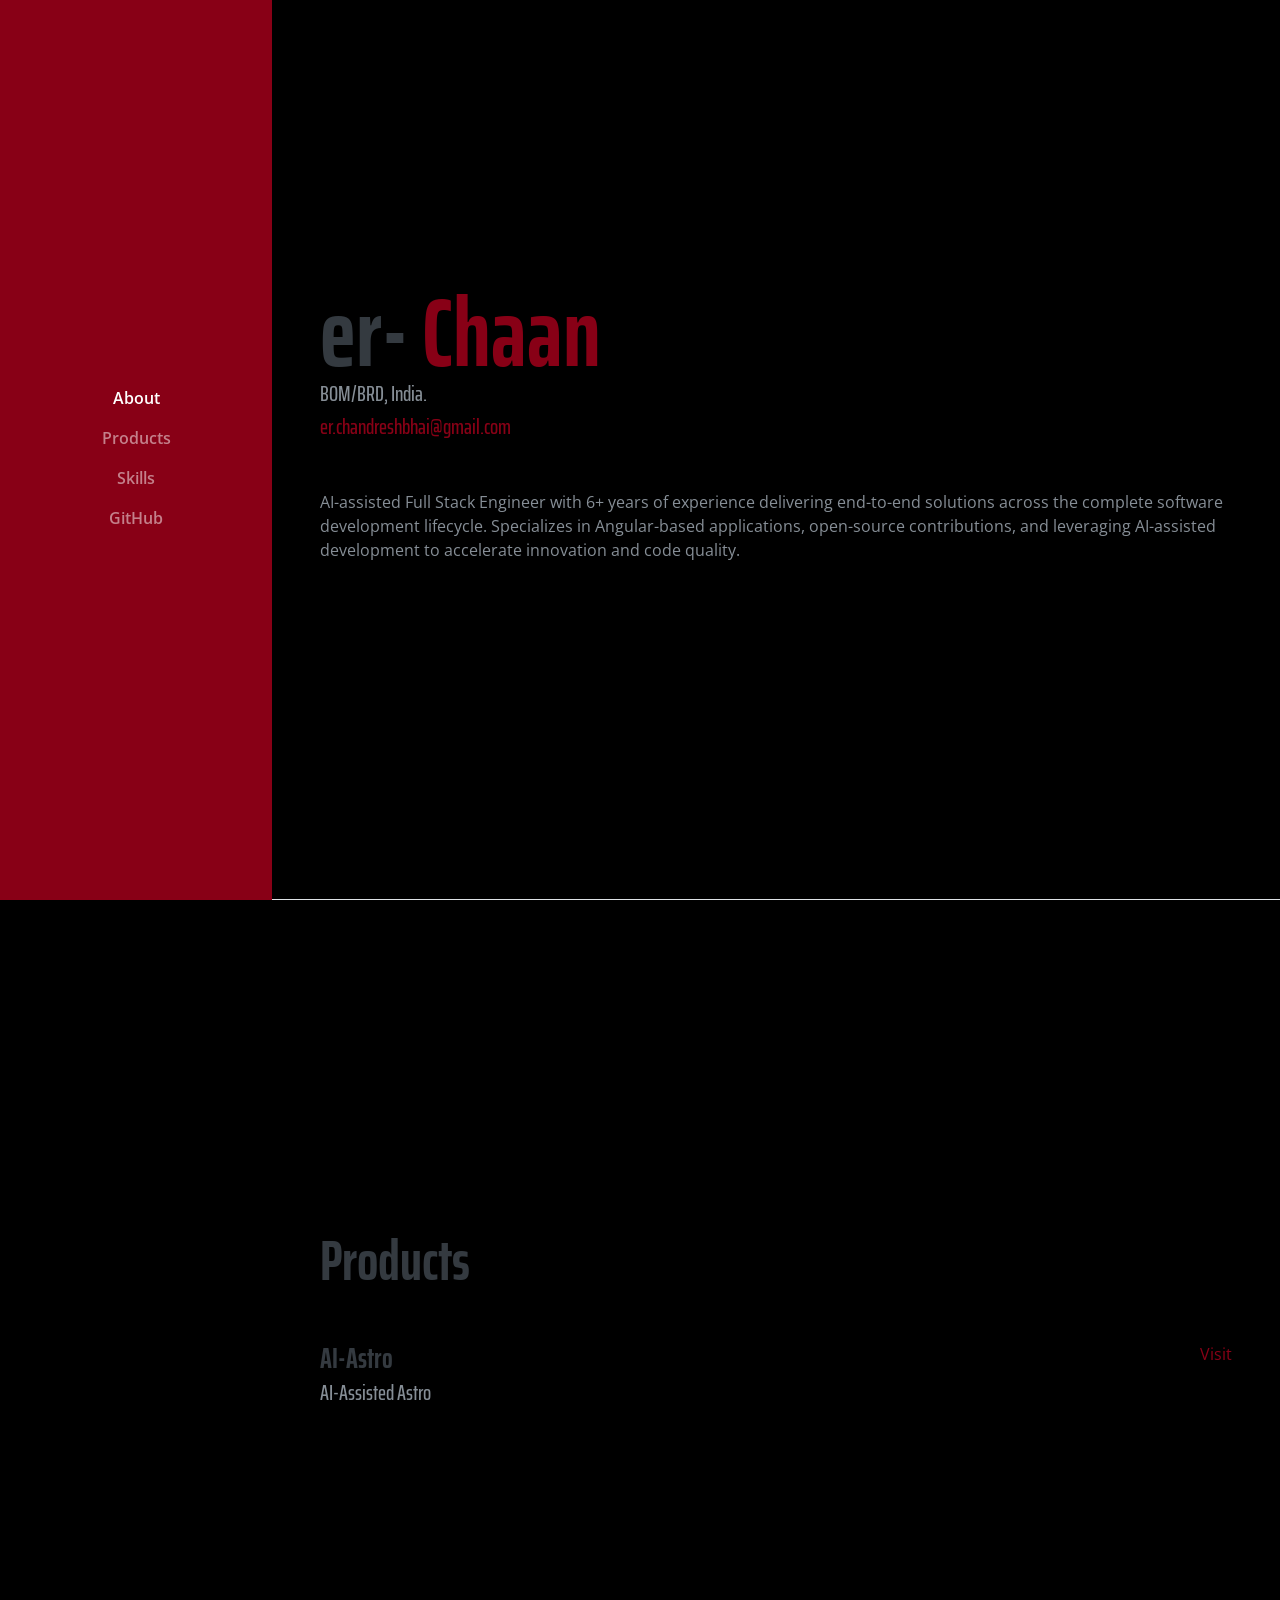
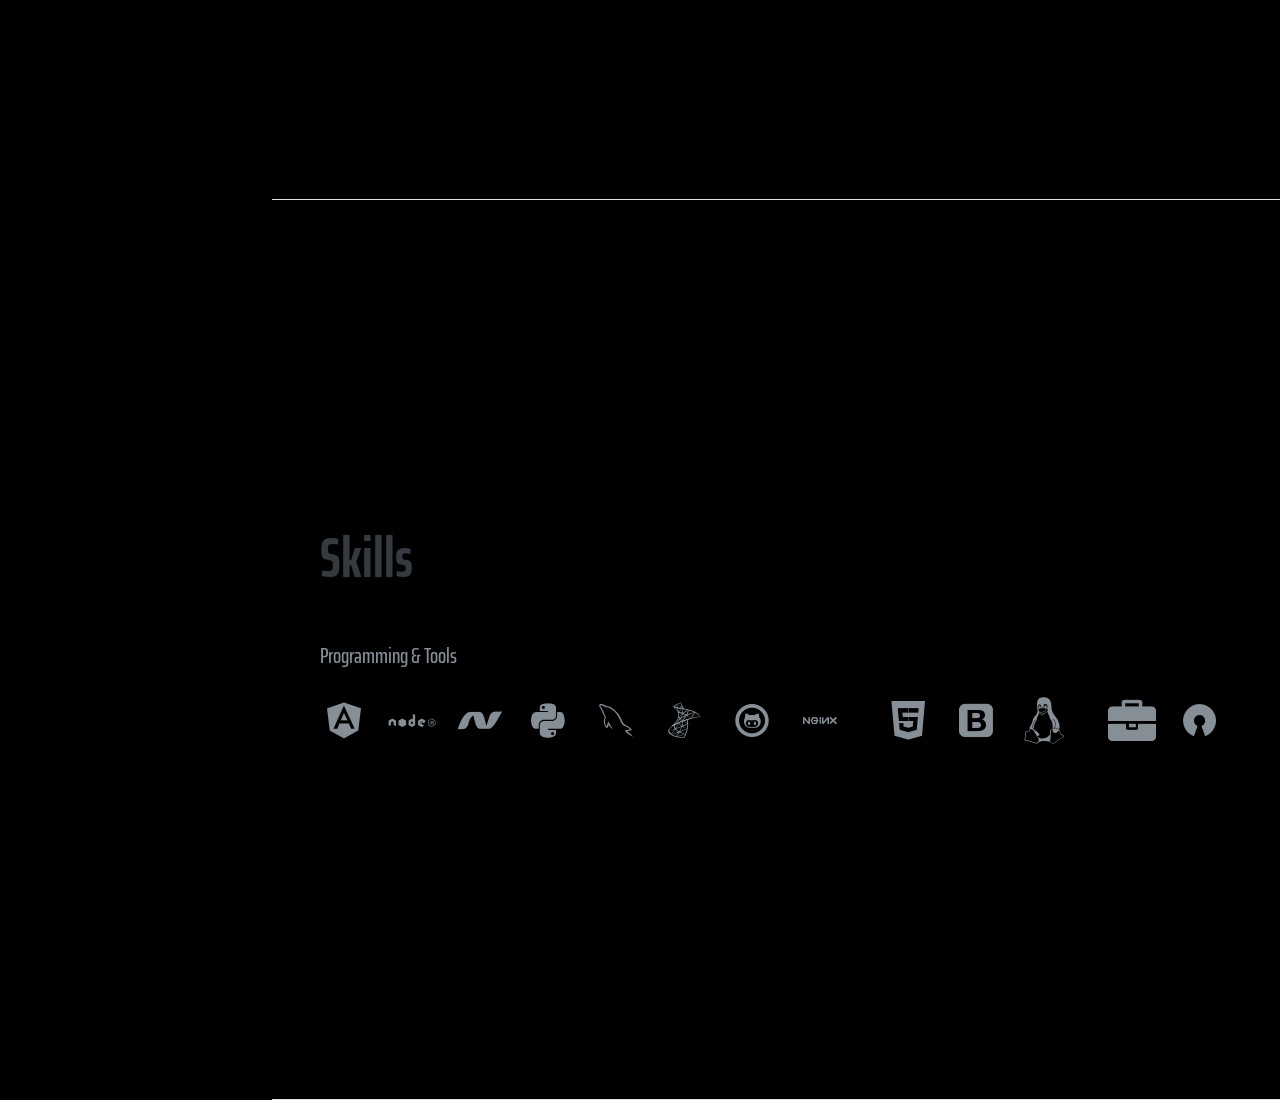
<file: index.html>
<!DOCTYPE html>
<html lang="en">

<head>
  <!-- Google tag (gtag.js) -->
  <script async src="https://www.googletagmanager.com/gtag/js?id=G-9J10998HFT"></script>
  <script>
    window.dataLayer = window.dataLayer || [];
    function gtag() { dataLayer.push(arguments); }
    gtag('js', new Date());
    gtag('config', 'G-9J10998HFT');
  </script>
  <meta charset="utf-8">
  <meta name="viewport" content="width=device-width, initial-scale=1, maximum-scale=1">
  <meta name="description" content="er-Chaan">
  <meta name="author" content="er-Chaan">
  <title>er-Chaan</title>
  <link href="vendor/bootstrap/css/bootstrap.min.css" rel="stylesheet">
  <link href="https://fonts.googleapis.com/css?family=Saira+Extra+Condensed:100,200,300,400,500,600,700,800,900"
    rel="stylesheet">
  <link href="https://fonts.googleapis.com/css?family=Open+Sans:300,300i,400,400i,600,600i,700,700i,800,800i"
    rel="stylesheet">
  <link href="vendor/font-awesome/css/font-awesome.min.css" rel="stylesheet">
  <link href="vendor/devicons/css/devicons.min.css" rel="stylesheet">
  <link href="vendor/simple-line-icons/css/simple-line-icons.css" rel="stylesheet">
  <link href="css/resume.css" rel="stylesheet">
  <script type="application/ld+json">
        {
          "@context": "http://schema.org",
          "@type": "Person",
          "name": "er-Chaan",
          "disambiguatingDescription": "er-Chaan, Software Engineer",
          "email": "mailto:er.chandreshbhai@gmail.com",
          "image": "https://er-chaan.github.io/img/er-Chaan.png",
          "jobTitle": "Software Engineer",
          "telephone": "+91-9004313006",
          "url": "https://er-chaan.github.io/",
            "address": [{
            "@type": "PostalAddress",
            "addressLocality": "Vadodara, Gujarat / Navi Mumbai, Maharashtra",
            "addressRegion": "INDIA",
            "postalCode": "390025 / 400708"}]
        }
    </script>
</head>

<body id="page-top">
  <nav class="navbar navbar-expand-lg navbar-dark bg-primary fixed-top" id="sideNav">
    <a class="navbar-brand js-scroll-trigger" href="#page-top">
      <span class="d-block d-lg-none">er-Chaan</span>
    </a>
    <button class="navbar-toggler" type="button" data-toggle="collapse" data-target="#navbarSupportedContent"
      aria-controls="navbarSupportedContent" aria-expanded="false" aria-label="Toggle navigation">
      <span class="navbar-toggler-icon"></span>
    </button>
    <div class="collapse navbar-collapse" id="navbarSupportedContent">
      <ul class="navbar-nav">
        <li class="nav-item">
          <a class="nav-link js-scroll-trigger" href="#about">
            About</a>
        </li>
        <li class="nav-item">
          <a class="nav-link js-scroll-trigger" href="#products">Products</a>
        </li>
        <li class="nav-item">
          <a class="nav-link js-scroll-trigger" href="#skills">Skills</a>
        </li>
        <li class="nav-item">
          <a class="nav-link js-scroll-trigger" href="https://github.com/er-chaan/" target="_blank">GitHub</a>
        </li>
      </ul>
    </div>
  </nav>

  <div class="container-fluid p-0">
    <section class="resume-section p-3 p-lg-5 d-flex d-column" id="about">
      <div class="my-auto">
        <h1 class="mb-0">er-
          <span class="text-primary">Chaan</span>
        </h1>
        <div class="subheading mb-5">BOM/BRD, India.
          <br>
          <a href="mailto:er.chandreshbhai@gmail.com">er.chandreshbhai@gmail.com</a>
        </div>
        <p class="mb-5">
          AI-assisted Full Stack Engineer with 6+ years of experience delivering end-to-end solutions across the
          complete software
          development lifecycle. Specializes in Angular-based applications, open-source contributions, and leveraging
          AI-assisted development to accelerate innovation and code quality.
        </p>
      </div>
    </section>

    <section class="resume-section p-3 p-lg-5 d-flex flex-column" id="products">
      <div class="my-auto">
        <h2 class="mb-5">Products</h2>

        <div class="resume-item d-flex flex-column flex-md-row mb-5">
          <div class="resume-content mr-auto">
            <h3 class="mb-0">AI-Astro</h3>
            <div class="subheading mb-3">AI-Assisted Astro</div>
          </div>
          <div class="resume-date text-md-right">
            <a href="https://aiastro.live/" target="_blank" class="text-primary">Visit</a>
          </div>
        </div>

      </div>
    </section>

    <section class="resume-section p-3 p-lg-5 d-flex flex-column" id="skills">
      <div class="my-auto">
        <h2 class="mb-5">Skills</h2>
        <div class="subheading mb-3">Programming &amp; Tools</div>
        <ul class="list-inline list-icons">
          <li class="list-inline-item">
            <i class="devicons devicons-angular"></i>
          </li>
          <li class="list-inline-item">
            <i class="devicons devicons-nodejs"></i>
          </li>
          <li class="list-inline-item">
            <i class="devicons devicons-dotnet"></i>
          </li>
          <li class="list-inline-item">
            <i class="devicons devicons-python"></i>
          </li>
          <li class="list-inline-item">
            <i class="devicons devicons-mysql"></i>
          </li>
          <li class="list-inline-item">
            <i class="devicons devicons-msql_server"></i>
          </li>
          <li class="list-inline-item">
            <i class="devicons devicons-github"></i>
          </li>
          <li class="list-inline-item">
            <i class="devicons devicons-nginx"></i>
          </li>
          <li class="list-inline-item">
            <i class="devicons devicon-thealgorithms"></i>
          </li>
          <li class="list-inline-item">
            <i class="devicons devicons-html5"></i>
          </li>
          <li class="list-inline-item">
            <i class="devicons devicons-bootstrap"></i>
          </li>
          <li class="list-inline-item">
            <i class="devicons devicons-linux"></i>
          </li>
          <li class="list-inline-item">
            <i class="fa fa-robot"></i>
          </li>
          <li class="list-inline-item">
            <i class="fa fa-briefcase"></i>
          </li>
          <li class="list-inline-item">
            <i class="devicons devicons-opensource"></i>
          </li>
        </ul>
      </div>
    </section>
  </div>

  <script src="vendor/jquery/jquery.min.js"></script>
  <script src="vendor/bootstrap/js/bootstrap.bundle.min.js"></script>
  <script src="vendor/jquery-easing/jquery.easing.min.js"></script>
  <script src="js/resume.min.js"></script>
  <script type="text/javascript">
    var Tawk_API = Tawk_API || {}, Tawk_LoadStart = new Date();
    (function () {
      var s1 = document.createElement("script"), s0 = document.getElementsByTagName("script")[0];
      s1.async = true;
      s1.src = 'https://embed.tawk.to/593d25aab3d02e11ecc69464/default';
      s1.charset = 'UTF-8';
      s1.setAttribute('crossorigin', '*');
      s0.parentNode.insertBefore(s1, s0);
    })();
  </script>
</body>

</html>
</file>
<file: vendor/simple-line-icons/css/simple-line-icons.css>
@font-face {
  font-family: 'simple-line-icons';
  src: url('../fonts/Simple-Line-Icons.eot?v=2.4.0');
  src: url('../fonts/Simple-Line-Icons.eot?v=2.4.0#iefix') format('embedded-opentype'), url('../fonts/Simple-Line-Icons.woff2?v=2.4.0') format('woff2'), url('../fonts/Simple-Line-Icons.ttf?v=2.4.0') format('truetype'), url('../fonts/Simple-Line-Icons.woff?v=2.4.0') format('woff'), url('../fonts/Simple-Line-Icons.svg?v=2.4.0#simple-line-icons') format('svg');
  font-weight: normal;
  font-style: normal;
}
/*
 Use the following CSS code if you want to have a class per icon.
 Instead of a list of all class selectors, you can use the generic [class*="icon-"] selector, but it's slower:
*/
.icon-user,
.icon-people,
.icon-user-female,
.icon-user-follow,
.icon-user-following,
.icon-user-unfollow,
.icon-login,
.icon-logout,
.icon-emotsmile,
.icon-phone,
.icon-call-end,
.icon-call-in,
.icon-call-out,
.icon-map,
.icon-location-pin,
.icon-direction,
.icon-directions,
.icon-compass,
.icon-layers,
.icon-menu,
.icon-list,
.icon-options-vertical,
.icon-options,
.icon-arrow-down,
.icon-arrow-left,
.icon-arrow-right,
.icon-arrow-up,
.icon-arrow-up-circle,
.icon-arrow-left-circle,
.icon-arrow-right-circle,
.icon-arrow-down-circle,
.icon-check,
.icon-clock,
.icon-plus,
.icon-minus,
.icon-close,
.icon-event,
.icon-exclamation,
.icon-organization,
.icon-trophy,
.icon-screen-smartphone,
.icon-screen-desktop,
.icon-plane,
.icon-notebook,
.icon-mustache,
.icon-mouse,
.icon-magnet,
.icon-energy,
.icon-disc,
.icon-cursor,
.icon-cursor-move,
.icon-crop,
.icon-chemistry,
.icon-speedometer,
.icon-shield,
.icon-screen-tablet,
.icon-magic-wand,
.icon-hourglass,
.icon-graduation,
.icon-ghost,
.icon-game-controller,
.icon-fire,
.icon-eyeglass,
.icon-envelope-open,
.icon-envelope-letter,
.icon-bell,
.icon-badge,
.icon-anchor,
.icon-wallet,
.icon-vector,
.icon-speech,
.icon-puzzle,
.icon-printer,
.icon-present,
.icon-playlist,
.icon-pin,
.icon-picture,
.icon-handbag,
.icon-globe-alt,
.icon-globe,
.icon-folder-alt,
.icon-folder,
.icon-film,
.icon-feed,
.icon-drop,
.icon-drawer,
.icon-docs,
.icon-doc,
.icon-diamond,
.icon-cup,
.icon-calculator,
.icon-bubbles,
.icon-briefcase,
.icon-book-open,
.icon-basket-loaded,
.icon-basket,
.icon-bag,
.icon-action-undo,
.icon-action-redo,
.icon-wrench,
.icon-umbrella,
.icon-trash,
.icon-tag,
.icon-support,
.icon-frame,
.icon-size-fullscreen,
.icon-size-actual,
.icon-shuffle,
.icon-share-alt,
.icon-share,
.icon-rocket,
.icon-question,
.icon-pie-chart,
.icon-pencil,
.icon-note,
.icon-loop,
.icon-home,
.icon-grid,
.icon-graph,
.icon-microphone,
.icon-music-tone-alt,
.icon-music-tone,
.icon-earphones-alt,
.icon-earphones,
.icon-equalizer,
.icon-like,
.icon-dislike,
.icon-control-start,
.icon-control-rewind,
.icon-control-play,
.icon-control-pause,
.icon-control-forward,
.icon-control-end,
.icon-volume-1,
.icon-volume-2,
.icon-volume-off,
.icon-calendar,
.icon-bulb,
.icon-chart,
.icon-ban,
.icon-bubble,
.icon-camrecorder,
.icon-camera,
.icon-cloud-download,
.icon-cloud-upload,
.icon-envelope,
.icon-eye,
.icon-flag,
.icon-heart,
.icon-info,
.icon-key,
.icon-link,
.icon-lock,
.icon-lock-open,
.icon-magnifier,
.icon-magnifier-add,
.icon-magnifier-remove,
.icon-paper-clip,
.icon-paper-plane,
.icon-power,
.icon-refresh,
.icon-reload,
.icon-settings,
.icon-star,
.icon-symbol-female,
.icon-symbol-male,
.icon-target,
.icon-credit-card,
.icon-paypal,
.icon-social-tumblr,
.icon-social-twitter,
.icon-social-facebook,
.icon-social-instagram,
.icon-social-linkedin,
.icon-social-pinterest,
.icon-social-github,
.icon-social-google,
.icon-social-reddit,
.icon-social-skype,
.icon-social-dribbble,
.icon-social-behance,
.icon-social-foursqare,
.icon-social-soundcloud,
.icon-social-spotify,
.icon-social-stumbleupon,
.icon-social-youtube,
.icon-social-dropbox,
.icon-social-vkontakte,
.icon-social-steam {
  font-family: 'simple-line-icons';
  speak: none;
  font-style: normal;
  font-weight: normal;
  font-variant: normal;
  text-transform: none;
  line-height: 1;
  /* Better Font Rendering =========== */
  -webkit-font-smoothing: antialiased;
  -moz-osx-font-smoothing: grayscale;
}
.icon-user:before {
  content: "\e005";
}
.icon-people:before {
  content: "\e001";
}
.icon-user-female:before {
  content: "\e000";
}
.icon-user-follow:before {
  content: "\e002";
}
.icon-user-following:before {
  content: "\e003";
}
.icon-user-unfollow:before {
  content: "\e004";
}
.icon-login:before {
  content: "\e066";
}
.icon-logout:before {
  content: "\e065";
}
.icon-emotsmile:before {
  content: "\e021";
}
.icon-phone:before {
  content: "\e600";
}
.icon-call-end:before {
  content: "\e048";
}
.icon-call-in:before {
  content: "\e047";
}
.icon-call-out:before {
  content: "\e046";
}
.icon-map:before {
  content: "\e033";
}
.icon-location-pin:before {
  content: "\e096";
}
.icon-direction:before {
  content: "\e042";
}
.icon-directions:before {
  content: "\e041";
}
.icon-compass:before {
  content: "\e045";
}
.icon-layers:before {
  content: "\e034";
}
.icon-menu:before {
  content: "\e601";
}
.icon-list:before {
  content: "\e067";
}
.icon-options-vertical:before {
  content: "\e602";
}
.icon-options:before {
  content: "\e603";
}
.icon-arrow-down:before {
  content: "\e604";
}
.icon-arrow-left:before {
  content: "\e605";
}
.icon-arrow-right:before {
  content: "\e606";
}
.icon-arrow-up:before {
  content: "\e607";
}
.icon-arrow-up-circle:before {
  content: "\e078";
}
.icon-arrow-left-circle:before {
  content: "\e07a";
}
.icon-arrow-right-circle:before {
  content: "\e079";
}
.icon-arrow-down-circle:before {
  content: "\e07b";
}
.icon-check:before {
  content: "\e080";
}
.icon-clock:before {
  content: "\e081";
}
.icon-plus:before {
  content: "\e095";
}
.icon-minus:before {
  content: "\e615";
}
.icon-close:before {
  content: "\e082";
}
.icon-event:before {
  content: "\e619";
}
.icon-exclamation:before {
  content: "\e617";
}
.icon-organization:before {
  content: "\e616";
}
.icon-trophy:before {
  content: "\e006";
}
.icon-screen-smartphone:before {
  content: "\e010";
}
.icon-screen-desktop:before {
  content: "\e011";
}
.icon-plane:before {
  content: "\e012";
}
.icon-notebook:before {
  content: "\e013";
}
.icon-mustache:before {
  content: "\e014";
}
.icon-mouse:before {
  content: "\e015";
}
.icon-magnet:before {
  content: "\e016";
}
.icon-energy:before {
  content: "\e020";
}
.icon-disc:before {
  content: "\e022";
}
.icon-cursor:before {
  content: "\e06e";
}
.icon-cursor-move:before {
  content: "\e023";
}
.icon-crop:before {
  content: "\e024";
}
.icon-chemistry:before {
  content: "\e026";
}
.icon-speedometer:before {
  content: "\e007";
}
.icon-shield:before {
  content: "\e00e";
}
.icon-screen-tablet:before {
  content: "\e00f";
}
.icon-magic-wand:before {
  content: "\e017";
}
.icon-hourglass:before {
  content: "\e018";
}
.icon-graduation:before {
  content: "\e019";
}
.icon-ghost:before {
  content: "\e01a";
}
.icon-game-controller:before {
  content: "\e01b";
}
.icon-fire:before {
  content: "\e01c";
}
.icon-eyeglass:before {
  content: "\e01d";
}
.icon-envelope-open:before {
  content: "\e01e";
}
.icon-envelope-letter:before {
  content: "\e01f";
}
.icon-bell:before {
  content: "\e027";
}
.icon-badge:before {
  content: "\e028";
}
.icon-anchor:before {
  content: "\e029";
}
.icon-wallet:before {
  content: "\e02a";
}
.icon-vector:before {
  content: "\e02b";
}
.icon-speech:before {
  content: "\e02c";
}
.icon-puzzle:before {
  content: "\e02d";
}
.icon-printer:before {
  content: "\e02e";
}
.icon-present:before {
  content: "\e02f";
}
.icon-playlist:before {
  content: "\e030";
}
.icon-pin:before {
  content: "\e031";
}
.icon-picture:before {
  content: "\e032";
}
.icon-handbag:before {
  content: "\e035";
}
.icon-globe-alt:before {
  content: "\e036";
}
.icon-globe:before {
  content: "\e037";
}
.icon-folder-alt:before {
  content: "\e039";
}
.icon-folder:before {
  content: "\e089";
}
.icon-film:before {
  content: "\e03a";
}
.icon-feed:before {
  content: "\e03b";
}
.icon-drop:before {
  content: "\e03e";
}
.icon-drawer:before {
  content: "\e03f";
}
.icon-docs:before {
  content: "\e040";
}
.icon-doc:before {
  content: "\e085";
}
.icon-diamond:before {
  content: "\e043";
}
.icon-cup:before {
  content: "\e044";
}
.icon-calculator:before {
  content: "\e049";
}
.icon-bubbles:before {
  content: "\e04a";
}
.icon-briefcase:before {
  content: "\e04b";
}
.icon-book-open:before {
  content: "\e04c";
}
.icon-basket-loaded:before {
  content: "\e04d";
}
.icon-basket:before {
  content: "\e04e";
}
.icon-bag:before {
  content: "\e04f";
}
.icon-action-undo:before {
  content: "\e050";
}
.icon-action-redo:before {
  content: "\e051";
}
.icon-wrench:before {
  content: "\e052";
}
.icon-umbrella:before {
  content: "\e053";
}
.icon-trash:before {
  content: "\e054";
}
.icon-tag:before {
  content: "\e055";
}
.icon-support:before {
  content: "\e056";
}
.icon-frame:before {
  content: "\e038";
}
.icon-size-fullscreen:before {
  content: "\e057";
}
.icon-size-actual:before {
  content: "\e058";
}
.icon-shuffle:before {
  content: "\e059";
}
.icon-share-alt:before {
  content: "\e05a";
}
.icon-share:before {
  content: "\e05b";
}
.icon-rocket:before {
  content: "\e05c";
}
.icon-question:before {
  content: "\e05d";
}
.icon-pie-chart:before {
  content: "\e05e";
}
.icon-pencil:before {
  content: "\e05f";
}
.icon-note:before {
  content: "\e060";
}
.icon-loop:before {
  content: "\e064";
}
.icon-home:before {
  content: "\e069";
}
.icon-grid:before {
  content: "\e06a";
}
.icon-graph:before {
  content: "\e06b";
}
.icon-microphone:before {
  content: "\e063";
}
.icon-music-tone-alt:before {
  content: "\e061";
}
.icon-music-tone:before {
  content: "\e062";
}
.icon-earphones-alt:before {
  content: "\e03c";
}
.icon-earphones:before {
  content: "\e03d";
}
.icon-equalizer:before {
  content: "\e06c";
}
.icon-like:before {
  content: "\e068";
}
.icon-dislike:before {
  content: "\e06d";
}
.icon-control-start:before {
  content: "\e06f";
}
.icon-control-rewind:before {
  content: "\e070";
}
.icon-control-play:before {
  content: "\e071";
}
.icon-control-pause:before {
  content: "\e072";
}
.icon-control-forward:before {
  content: "\e073";
}
.icon-control-end:before {
  content: "\e074";
}
.icon-volume-1:before {
  content: "\e09f";
}
.icon-volume-2:before {
  content: "\e0a0";
}
.icon-volume-off:before {
  content: "\e0a1";
}
.icon-calendar:before {
  content: "\e075";
}
.icon-bulb:before {
  content: "\e076";
}
.icon-chart:before {
  content: "\e077";
}
.icon-ban:before {
  content: "\e07c";
}
.icon-bubble:before {
  content: "\e07d";
}
.icon-camrecorder:before {
  content: "\e07e";
}
.icon-camera:before {
  content: "\e07f";
}
.icon-cloud-download:before {
  content: "\e083";
}
.icon-cloud-upload:before {
  content: "\e084";
}
.icon-envelope:before {
  content: "\e086";
}
.icon-eye:before {
  content: "\e087";
}
.icon-flag:before {
  content: "\e088";
}
.icon-heart:before {
  content: "\e08a";
}
.icon-info:before {
  content: "\e08b";
}
.icon-key:before {
  content: "\e08c";
}
.icon-link:before {
  content: "\e08d";
}
.icon-lock:before {
  content: "\e08e";
}
.icon-lock-open:before {
  content: "\e08f";
}
.icon-magnifier:before {
  content: "\e090";
}
.icon-magnifier-add:before {
  content: "\e091";
}
.icon-magnifier-remove:before {
  content: "\e092";
}
.icon-paper-clip:before {
  content: "\e093";
}
.icon-paper-plane:before {
  content: "\e094";
}
.icon-power:before {
  content: "\e097";
}
.icon-refresh:before {
  content: "\e098";
}
.icon-reload:before {
  content: "\e099";
}
.icon-settings:before {
  content: "\e09a";
}
.icon-star:before {
  content: "\e09b";
}
.icon-symbol-female:before {
  content: "\e09c";
}
.icon-symbol-male:before {
  content: "\e09d";
}
.icon-target:before {
  content: "\e09e";
}
.icon-credit-card:before {
  content: "\e025";
}
.icon-paypal:before {
  content: "\e608";
}
.icon-social-tumblr:before {
  content: "\e00a";
}
.icon-social-twitter:before {
  content: "\e009";
}
.icon-social-facebook:before {
  content: "\e00b";
}
.icon-social-instagram:before {
  content: "\e609";
}
.icon-social-linkedin:before {
  content: "\e60a";
}
.icon-social-pinterest:before {
  content: "\e60b";
}
.icon-social-github:before {
  content: "\e60c";
}
.icon-social-google:before {
  content: "\e60d";
}
.icon-social-reddit:before {
  content: "\e60e";
}
.icon-social-skype:before {
  content: "\e60f";
}
.icon-social-dribbble:before {
  content: "\e00d";
}
.icon-social-behance:before {
  content: "\e610";
}
.icon-social-foursqare:before {
  content: "\e611";
}
.icon-social-soundcloud:before {
  content: "\e612";
}
.icon-social-spotify:before {
  content: "\e613";
}
.icon-social-stumbleupon:before {
  content: "\e614";
}
.icon-social-youtube:before {
  content: "\e008";
}
.icon-social-dropbox:before {
  content: "\e00c";
}
.icon-social-vkontakte:before {
  content: "\e618";
}
.icon-social-steam:before {
  content: "\e620";
}
</file>
<file: css/resume.css>
.lowercase {
  text-transform: lowercase !important;
}

body {
  font-family: 'Open Sans', serif;
  padding-top: 54px;
  color: #868e96;
}

@media (min-width: 992px) {
  body {
    padding-top: 0;
    padding-left: 17rem;
    background-color: #000000;
  }
}

h1,
h2,
h3,
h4,
h5,
h6 {
  font-family: 'Saira Extra Condensed', serif;
  font-weight: 700;
  /* text-transform: uppercase; */
  color: #343a40;
}

h1 {
  font-size: 6rem;
  line-height: 5.5rem;
}

h2 {
  font-size: 3.5rem;
}

.subheading {
  /* text-transform: uppercase; */
  font-weight: 500;
  font-family: 'Saira Extra Condensed', serif;
  font-size: 1.35rem;
}

.list-social-icons a {
  color: #495057;
}

.list-social-icons a:hover {
  color: #880016;
}

.list-social-icons a .fa-lg {
  font-size: 1.75rem;
}

.list-icons {
  font-size: 3rem;
}

.list-icons .list-inline-item i:hover {
  color: #880016;
}

#sideNav .navbar-nav .nav-item .nav-link {
  font-weight: 600;
  /* text-transform: uppercase; */
}

@media (min-width: 992px) {
  #sideNav {
    text-align: center;
    position: fixed;
    top: 0;
    left: 0;
    display: flex;
    flex-direction: column;
    width: 17rem;
    height: 100vh;
  }
  #sideNav .navbar-brand {
    display: flex;
    margin: auto auto 0;
    padding: 0.5rem;
  }
  #sideNav .navbar-brand .img-profile {
    max-width: 10rem;
    max-height: 10rem;
    border: 0.5rem solid rgba(255, 255, 255, 0.2);
  }
  #sideNav .navbar-collapse {
    display: flex;
    align-items: flex-start;
    flex-grow: 0;
    width: 100%;
    margin-bottom: auto;
  }
  #sideNav .navbar-collapse .navbar-nav {
    flex-direction: column;
    width: 100%;
  }
  #sideNav .navbar-collapse .navbar-nav .nav-item {
    display: block;
  }
  #sideNav .navbar-collapse .navbar-nav .nav-item .nav-link {
    display: block;
  }
}

section.resume-section {
  border-bottom: 1px solid #dee2e6;
  padding-top: 5rem !important;
  padding-bottom: 5rem !important;
}

section.resume-section .resume-item .resume-date {
  min-width: none;
}

@media (min-width: 768px) {
  section.resume-section {
    min-height: 100vh;
  }
  section.resume-section .resume-item .resume-date {
    min-width: 18rem;
  }
}

@media (min-width: 992px) {
  section.resume-section {
    padding-top: 3rem !important;
    padding-bottom: 3rem !important;
  }
}

.bg-primary {
  background-color: #880016 !important;
}

.text-primary {
  color: #880016 !important;
}

a {
  color: #880016;
}

a:hover, a:focus, a:active {
  color: #824027;
}
</file>
<file: vendor/devicons/css/devicons.min.css>
/*!
 *  Devicons 1.8.0 made by Theodore Vorillas / http://vorillaz.com 
 */
@font-face{font-family:devicons;src:url(../fonts/devicons.eot?xqxft6);src:url(../fonts/devicons.eot?#iefixxqxft6) format("embedded-opentype"),url(../fonts/devicons.woff?xqxft6) format("woff"),url(../fonts/devicons.ttf?xqxft6) format("truetype"),url(../fonts/devicons.svg?xqxft6#devicons) format("svg");font-weight:400;font-style:normal}.devicons{font-family:devicons;speak:none;font-style:normal;font-weight:400;font-variant:normal;text-transform:none;line-height:1;-webkit-font-smoothing:antialiased;-moz-osx-font-smoothing:grayscale}.devicons-git:before{content:"\e602"}.devicons-git_compare:before{content:"\e628"}.devicons-git_branch:before{content:"\e625"}.devicons-git_commit:before{content:"\e629"}.devicons-git_pull_request:before{content:"\e626"}.devicons-git_merge:before{content:"\e627"}.devicons-bitbucket:before{content:"\e603"}.devicons-github_alt:before{content:"\e608"}.devicons-github_badge:before{content:"\e609"}.devicons-github:before{content:"\e60a"}.devicons-github_full:before{content:"\e617"}.devicons-java:before{content:"\e638"}.devicons-ruby:before{content:"\e639"}.devicons-scala:before{content:"\e637"}.devicons-python:before{content:"\e63c"}.devicons-go:before{content:"\e624"}.devicons-ruby_on_rails:before{content:"\e63b"}.devicons-django:before{content:"\e61d"}.devicons-markdown:before{content:"\e63e"}.devicons-php:before{content:"\e63d"}.devicons-mysql:before{content:"\e604"}.devicons-streamline:before{content:"\e605"}.devicons-database:before{content:"\e606"}.devicons-laravel:before{content:"\e63f"}.devicons-javascript:before{content:"\e64e"}.devicons-angular:before{content:"\e653"}.devicons-backbone:before{content:"\e652"}.devicons-coffeescript:before{content:"\e651"}.devicons-jquery:before{content:"\e650"}.devicons-modernizr:before{content:"\e620"}.devicons-jquery_ui:before{content:"\e654"}.devicons-ember:before{content:"\e61b"}.devicons-dojo:before{content:"\e61c"}.devicons-nodejs:before{content:"\e619"}.devicons-nodejs_small:before{content:"\e618"}.devicons-javascript_shield:before{content:"\e64f"}.devicons-bootstrap:before{content:"\e647"}.devicons-sass:before{content:"\e64b"}.devicons-css3_full:before{content:"\e64a"}.devicons-css3:before{content:"\e649"}.devicons-html5:before{content:"\e636"}.devicons-html5_multimedia:before{content:"\e632"}.devicons-html5_device_access:before{content:"\e633"}.devicons-html5_3d_effects:before{content:"\e635"}.devicons-html5_connectivity:before{content:"\e634"}.devicons-ghost_small:before{content:"\e614"}.devicons-ghost:before{content:"\e61f"}.devicons-magento:before{content:"\e640"}.devicons-joomla:before{content:"\e641"}.devicons-jekyll_small:before{content:"\e60d"}.devicons-drupal:before{content:"\e642"}.devicons-wordpress:before{content:"\e60b"}.devicons-grunt:before{content:"\e64c"}.devicons-bower:before{content:"\e64d"}.devicons-npm:before{content:"\e61e"}.devicons-yahoo_small:before{content:"\e62b"}.devicons-yahoo:before{content:"\e615"}.devicons-bing_small:before{content:"\e600"}.devicons-windows:before{content:"\e60f"}.devicons-linux:before{content:"\e612"}.devicons-ubuntu:before{content:"\e63a"}.devicons-android:before{content:"\e60e"}.devicons-apple:before{content:"\e611"}.devicons-appstore:before{content:"\e613"}.devicons-phonegap:before{content:"\e630"}.devicons-blackberry:before{content:"\e623"}.devicons-stackoverflow:before{content:"\e610"}.devicons-techcrunch:before{content:"\e62c"}.devicons-codrops:before{content:"\e62f"}.devicons-css_tricks:before{content:"\e601"}.devicons-smashing_magazine:before{content:"\e62d"}.devicons-netmagazine:before{content:"\e62e"}.devicons-codepen:before{content:"\e616"}.devicons-cssdeck:before{content:"\e62a"}.devicons-hackernews:before{content:"\e61a"}.devicons-dropbox:before{content:"\e607"}.devicons-google_drive:before{content:"\e631"}.devicons-visualstudio:before{content:"\e60c"}.devicons-unity_small:before{content:"\e621"}.devicons-raspberry_pi:before{content:"\e622"}.devicons-chrome:before{content:"\e643"}.devicons-ie:before{content:"\e644"}.devicons-firefox:before{content:"\e645"}.devicons-opera:before{content:"\e646"}.devicons-safari:before{content:"\e648"}.devicons-swift:before{content:"\e655"}.devicons-symfony:before{content:"\e656"}.devicons-symfony_badge:before{content:"\e657"}.devicons-less:before{content:"\e658"}.devicons-stylus:before{content:"\e659"}.devicons-trello:before{content:"\e65a"}.devicons-atlassian:before{content:"\e65b"}.devicons-jira:before{content:"\e65c"}.devicons-envato:before{content:"\e65d"}.devicons-snap_svg:before{content:"\e65e"}.devicons-raphael:before{content:"\e65f"}.devicons-google_analytics:before{content:"\e660"}.devicons-compass:before{content:"\e661"}.devicons-onedrive:before{content:"\e662"}.devicons-gulp:before{content:"\e663"}.devicons-atom:before{content:"\e664"}.devicons-cisco:before{content:"\e665"}.devicons-nancy:before{content:"\e666"}.devicons-clojure:before{content:"\e668"}.devicons-clojure_alt:before{content:"\e66a"}.devicons-perl:before{content:"\e669"}.devicons-celluloid:before{content:"\e66b"}.devicons-w3c:before{content:"\e66c"}.devicons-redis:before{content:"\e66d"}.devicons-postgresql:before{content:"\e66e"}.devicons-webplatform:before{content:"\e66f"}.devicons-jenkins:before{content:"\e667"}.devicons-requirejs:before{content:"\e670"}.devicons-opensource:before{content:"\e671"}.devicons-typo3:before{content:"\e672"}.devicons-uikit:before{content:"\e673"}.devicons-doctrine:before{content:"\e674"}.devicons-groovy:before{content:"\e675"}.devicons-nginx:before{content:"\e676"}.devicons-haskell:before{content:"\e677"}.devicons-zend:before{content:"\e678"}.devicons-gnu:before{content:"\e679"}.devicons-yeoman:before{content:"\e67a"}.devicons-heroku:before{content:"\e67b"}.devicons-debian:before{content:"\e67d"}.devicons-travis:before{content:"\e67e"}.devicons-dotnet:before{content:"\e67f"}.devicons-codeigniter:before{content:"\e680"}.devicons-javascript_badge:before{content:"\e681"}.devicons-yii:before{content:"\e682"}.devicons-msql_server:before{content:"\e67c"}.devicons-composer:before{content:"\e683"}.devicons-krakenjs_badge:before{content:"\e684"}.devicons-krakenjs:before{content:"\e685"}.devicons-mozilla:before{content:"\e686"}.devicons-firebase:before{content:"\e687"}.devicons-sizzlejs:before{content:"\e688"}.devicons-creativecommons:before{content:"\e689"}.devicons-creativecommons_badge:before{content:"\e68a"}.devicons-mitlicence:before{content:"\e68b"}.devicons-senchatouch:before{content:"\e68c"}.devicons-bugsense:before{content:"\e68d"}.devicons-extjs:before{content:"\e68e"}.devicons-mootools_badge:before{content:"\e68f"}.devicons-mootools:before{content:"\e690"}.devicons-ruby_rough:before{content:"\e691"}.devicons-komodo:before{content:"\e692"}.devicons-coda:before{content:"\e693"}.devicons-bintray:before{content:"\e694"}.devicons-terminal:before{content:"\e695"}.devicons-code:before{content:"\e696"}.devicons-responsive:before{content:"\e697"}.devicons-dart:before{content:"\e698"}.devicons-aptana:before{content:"\e699"}.devicons-mailchimp:before{content:"\e69a"}.devicons-netbeans:before{content:"\e69b"}.devicons-dreamweaver:before{content:"\e69c"}.devicons-brackets:before{content:"\e69d"}.devicons-eclipse:before{content:"\e69e"}.devicons-cloud9:before{content:"\e69f"}.devicons-scrum:before{content:"\e6a0"}.devicons-prolog:before{content:"\e6a1"}.devicons-terminal_badge:before{content:"\e6a2"}.devicons-code_badge:before{content:"\e6a3"}.devicons-mongodb:before{content:"\e6a4"}.devicons-meteor:before{content:"\e6a5"}.devicons-meteorfull:before{content:"\e6a6"}.devicons-fsharp:before{content:"\e6a7"}.devicons-rust:before{content:"\e6a8"}.devicons-ionic:before{content:"\e6a9"}.devicons-sublime:before{content:"\e6aa"}.devicons-appcelerator:before{content:"\e6ab"}.devicons-asterisk:before{content:"\e6ac"}.devicons-aws:before{content:"\e6ad"}.devicons-digital-ocean:before{content:"\e6ae"}.devicons-dlang:before{content:"\e6af"}.devicons-docker:before{content:"\e6b0"}.devicons-erlang:before{content:"\e6b1"}.devicons-google-cloud-platform:before{content:"\e6b2"}.devicons-grails:before{content:"\e6b3"}.devicons-illustrator:before{content:"\e6b4"}.devicons-intellij:before{content:"\e6b5"}.devicons-materializecss:before{content:"\e6b6"}.devicons-openshift:before{content:"\e6b7"}.devicons-photoshop:before{content:"\e6b8"}.devicons-rackspace:before{content:"\e6b9"}.devicons-react:before{content:"\e6ba"}.devicons-redhat:before{content:"\e6bb"}.devicons-scriptcs:before{content:"\e6bc"}.devicons-sqllite:before{content:"\e6c4"}.devicons-vim:before{content:"\e6c5"}
</file>
